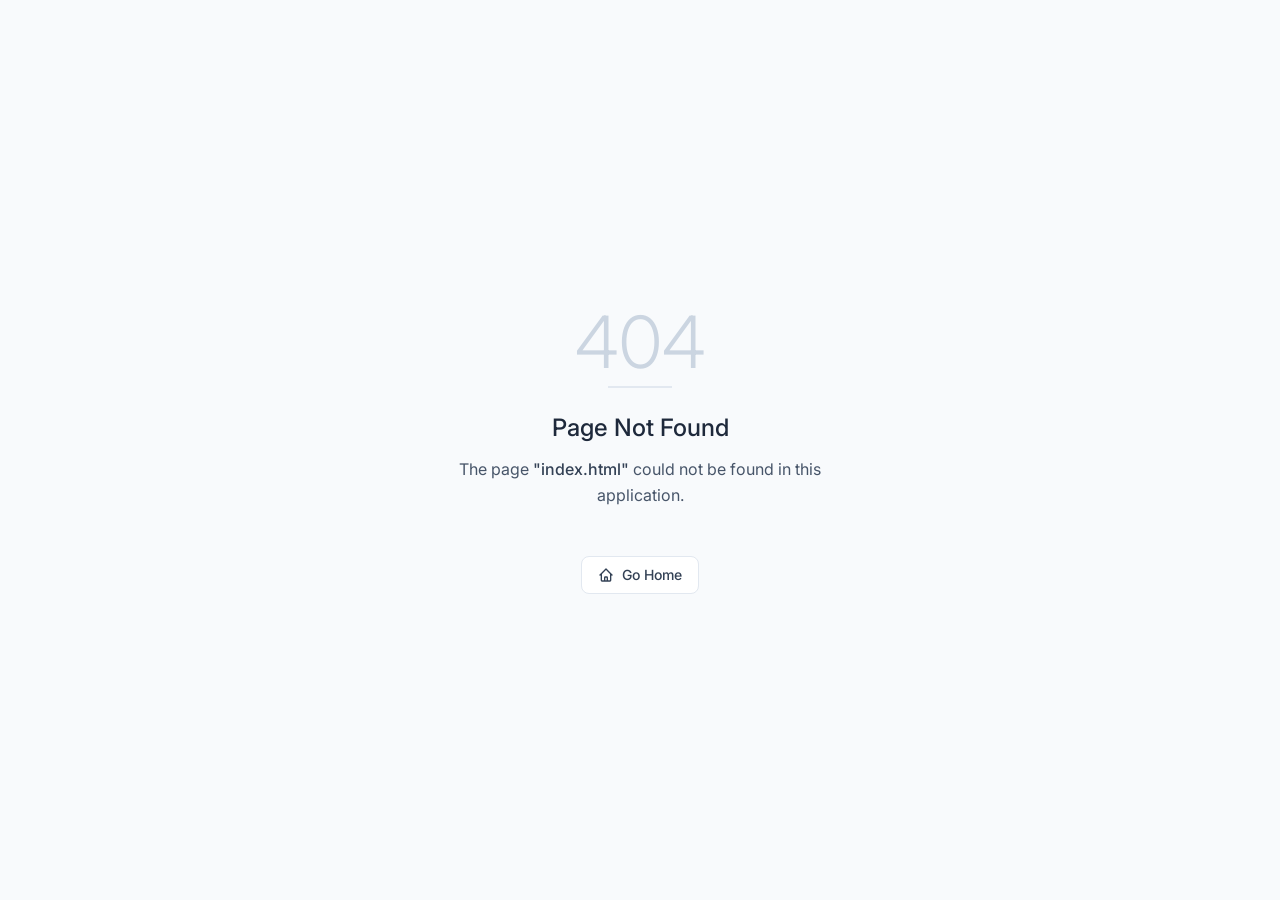
<file: index.html>
<!DOCTYPE html>
<html lang="en">
<head>
<meta charset="utf-8"/>
<meta name="viewport" content="width=device-width, initial-scale=1.0"/>
<link rel="icon" type="image/png" href="./logo-180.png"/>
<link rel="apple-touch-icon" href="./logo-180.png"/>
<link rel="manifest" href="./manifest.json"/>
<link rel="preconnect" href="https://fonts.googleapis.com"/>
<link rel="preconnect" href="https://fonts.gstatic.com" crossorigin/>
<link rel="stylesheet" href="https://fonts.googleapis.com/css2?family=Fraunces:opsz,wght@9..144,400;9..144,500;9..144,600;9..144,700&family=Inter:wght@400;500;600;700&display=swap"/>
<title>Core Language — Parallel Comparative Learning</title>
<meta name="mobile-web-app-capable" content="yes"/>
<meta name="apple-mobile-web-app-status-bar-style" content="black"/>
<meta name="apple-mobile-web-app-title" content="PolyglotParallel"/>
<script type="module" crossorigin src="./assets/index-pf9e443e5d.js"></script>
<link rel="stylesheet" crossorigin href="./assets/index-pf68592cfb.css"/>
</head>
<body>
<div id="root"></div>
</body>
</html>
</file>
<file: assets/index-pf68592cfb.css>
*,:before,:after,::backdrop{--tw-border-spacing-x:0;--tw-border-spacing-y:0;--tw-translate-x:0;--tw-translate-y:0;--tw-rotate:0;--tw-skew-x:0;--tw-skew-y:0;--tw-scale-x:1;--tw-scale-y:1;--tw-pan-x: ;--tw-pan-y: ;--tw-pinch-zoom: ;--tw-scroll-snap-strictness:proximity;--tw-gradient-from-position: ;--tw-gradient-via-position: ;--tw-gradient-to-position: ;--tw-ordinal: ;--tw-slashed-zero: ;--tw-numeric-figure: ;--tw-numeric-spacing: ;--tw-numeric-fraction: ;--tw-ring-inset: ;--tw-ring-offset-width:0px;--tw-ring-offset-color:#fff;--tw-ring-color:#3b82f680;--tw-ring-offset-shadow:0 0 #0000;--tw-ring-shadow:0 0 #0000;--tw-shadow:0 0 #0000;--tw-shadow-colored:0 0 #0000;--tw-blur: ;--tw-brightness: ;--tw-contrast: ;--tw-grayscale: ;--tw-hue-rotate: ;--tw-invert: ;--tw-saturate: ;--tw-sepia: ;--tw-drop-shadow: ;--tw-backdrop-blur: ;--tw-backdrop-brightness: ;--tw-backdrop-contrast: ;--tw-backdrop-grayscale: ;--tw-backdrop-hue-rotate: ;--tw-backdrop-invert: ;--tw-backdrop-opacity: ;--tw-backdrop-saturate: ;--tw-backdrop-sepia: ;--tw-contain-size: ;--tw-contain-layout: ;--tw-contain-paint: ;--tw-contain-style: }*,:before,:after{box-sizing:border-box;border:0 solid #e5e7eb}:before,:after{--tw-content:""}html,:host{-webkit-text-size-adjust:100%;tab-size:4;font-feature-settings:normal;font-variation-settings:normal;-webkit-tap-highlight-color:transparent;font-family:ui-sans-serif,system-ui,sans-serif,Apple Color Emoji,Segoe UI Emoji,Segoe UI Symbol,Noto Color Emoji;line-height:1.5}body{line-height:inherit;margin:0}hr{height:0;color:inherit;border-top-width:1px}abbr:where([title]){-webkit-text-decoration:underline dotted;text-decoration:underline dotted}h1,h2,h3,h4,h5,h6{font-size:inherit;font-weight:inherit}a{color:inherit;-webkit-text-decoration:inherit;text-decoration:inherit}b,strong{font-weight:bolder}code,kbd,samp,pre{font-family:var(--font-mono);font-feature-settings:normal;font-variation-settings:normal;font-size:1em}small{font-size:80%}sub,sup{vertical-align:baseline;font-size:75%;line-height:0;position:relative}sub{bottom:-.25em}sup{top:-.5em}table{text-indent:0;border-color:inherit;border-collapse:collapse}button,input,optgroup,select,textarea{font-feature-settings:inherit;font-variation-settings:inherit;font-family:inherit;font-size:100%;font-weight:inherit;line-height:inherit;letter-spacing:inherit;color:inherit;margin:0;padding:0}button,select{text-transform:none}button,input:where([type=button]),input:where([type=reset]),input:where([type=submit]){-webkit-appearance:button;background-color:#0000;background-image:none}:-moz-focusring{outline:auto}:-moz-ui-invalid{box-shadow:none}progress{vertical-align:baseline}::-webkit-inner-spin-button{height:auto}::-webkit-outer-spin-button{height:auto}[type=search]{-webkit-appearance:textfield;outline-offset:-2px}::-webkit-search-decoration{-webkit-appearance:none}::-webkit-file-upload-button{-webkit-appearance:button;font:inherit}summary{display:list-item}blockquote,dl,dd,h1,h2,h3,h4,h5,h6,hr,figure,p,pre{margin:0}fieldset{margin:0;padding:0}legend{padding:0}ol,ul,menu{margin:0;padding:0;list-style:none}dialog{padding:0}textarea{resize:vertical}input::-moz-placeholder{opacity:1;color:#9ca3af}textarea::-moz-placeholder{opacity:1;color:#9ca3af}input::placeholder,textarea::placeholder{opacity:1;color:#9ca3af}button,[role=button]{cursor:pointer}:disabled{cursor:default}img,svg,video,canvas,audio,iframe,embed,object{vertical-align:middle;display:block}img,video{max-width:100%;height:auto}[hidden]:where(:not([hidden=until-found])){display:none}:root{--background:0 0% 100%;--foreground:0 0% 3.9%;--card:0 0% 100%;--card-foreground:0 0% 3.9%;--popover:0 0% 100%;--popover-foreground:0 0% 3.9%;--primary:0 0% 9%;--primary-foreground:0 0% 98%;--secondary:0 0% 96.1%;--secondary-foreground:0 0% 9%;--muted:0 0% 96.1%;--muted-foreground:0 0% 45.1%;--accent:0 0% 96.1%;--accent-foreground:0 0% 9%;--destructive:0 84.2% 60.2%;--destructive-foreground:0 0% 98%;--border:0 0% 89.8%;--input:0 0% 89.8%;--ring:0 0% 3.9%;--chart-1:12 76% 61%;--chart-2:173 58% 39%;--chart-3:197 37% 24%;--chart-4:43 74% 66%;--chart-5:27 87% 67%;--radius:.5rem;--font-heading:"Fraunces", ui-serif, Georgia, serif;--font-body:"Inter", ui-sans-serif, system-ui, sans-serif;--font-display:"Fraunces", ui-serif, Georgia, serif;--font-mono:ui-monospace, SFMono-Regular, Menlo, Monaco, Consolas, "Liberation Mono", "Courier New", monospace;--sidebar-background:0 0% 98%;--sidebar-foreground:240 5.3% 26.1%;--sidebar-primary:240 5.9% 10%;--sidebar-primary-foreground:0 0% 98%;--sidebar-accent:240 4.8% 95.9%;--sidebar-accent-foreground:240 5.9% 10%;--sidebar-border:220 13% 91%;--sidebar-ring:217.2 91.2% 59.8%}.dark{--background:0 0% 3.9%;--foreground:0 0% 98%;--card:0 0% 3.9%;--card-foreground:0 0% 98%;--popover:0 0% 3.9%;--popover-foreground:0 0% 98%;--primary:0 0% 98%;--primary-foreground:0 0% 9%;--secondary:0 0% 14.9%;--secondary-foreground:0 0% 98%;--muted:0 0% 14.9%;--muted-foreground:0 0% 63.9%;--accent:0 0% 14.9%;--accent-foreground:0 0% 98%;--destructive:0 62.8% 30.6%;--destructive-foreground:0 0% 98%;--border:0 0% 14.9%;--input:0 0% 14.9%;--ring:0 0% 83.1%;--chart-1:220 70% 50%;--chart-2:160 60% 45%;--chart-3:30 80% 55%;--chart-4:280 65% 60%;--chart-5:340 75% 55%;--sidebar-background:240 5.9% 10%;--sidebar-foreground:240 4.8% 95.9%;--sidebar-primary:224.3 76.3% 48%;--sidebar-primary-foreground:0 0% 100%;--sidebar-accent:240 3.7% 15.9%;--sidebar-accent-foreground:240 4.8% 95.9%;--sidebar-border:240 3.7% 15.9%;--sidebar-ring:217.2 91.2% 59.8%}*{border-color:hsl(var(--border));outline-color:hsl(var(--ring) / .5)}body{background-color:hsl(var(--background));font-family:var(--font-body);color:hsl(var(--foreground))}.container{width:100%}@media (width>=640px){.container{max-width:640px}}@media (width>=768px){.container{max-width:768px}}@media (width>=1024px){.container{max-width:1024px}}@media (width>=1280px){.container{max-width:1280px}}@media (width>=1536px){.container{max-width:1536px}}.sr-only{clip:rect(0, 0, 0, 0);white-space:nowrap;border-width:0;width:1px;height:1px;margin:-1px;padding:0;position:absolute;overflow:hidden}.pointer-events-none{pointer-events:none}.pointer-events-auto{pointer-events:auto}.visible{visibility:visible}.invisible{visibility:hidden}.static{position:static}.fixed{position:fixed}.absolute{position:absolute}.relative{position:relative}.inset-0{inset:0}.inset-x-0{left:0;right:0}.inset-y-0{top:0;bottom:0}.-bottom-12{bottom:-3rem}.-left-12{left:-3rem}.-right-12{right:-3rem}.-top-12{top:-3rem}.bottom-0{bottom:0}.left-0{left:0}.left-1{left:.25rem}.left-1\/2{left:50%}.left-2{left:.5rem}.left-3{left:.75rem}.left-4{left:1rem}.left-\[50\%\]{left:50%}.right-0{right:0}.right-1{right:.25rem}.right-2{right:.5rem}.right-3{right:.75rem}.right-4{right:1rem}.top-0{top:0}.top-1\.5{top:.375rem}.top-1\/2{top:50%}.top-2{top:.5rem}.top-3\.5{top:.875rem}.top-4{top:1rem}.top-\[1px\]{top:1px}.top-\[50\%\]{top:50%}.top-\[60\%\]{top:60%}.top-full{top:100%}.z-10{z-index:10}.z-20{z-index:20}.z-50{z-index:50}.z-\[100\]{z-index:100}.z-\[1\]{z-index:1}.-mx-1{margin-left:-.25rem;margin-right:-.25rem}.mx-2{margin-left:.5rem;margin-right:.5rem}.mx-3\.5{margin-left:.875rem;margin-right:.875rem}.mx-auto{margin-left:auto;margin-right:auto}.my-0\.5{margin-top:.125rem;margin-bottom:.125rem}.my-1{margin-top:.25rem;margin-bottom:.25rem}.-ml-4{margin-left:-1rem}.-mt-4{margin-top:-1rem}.mb-1{margin-bottom:.25rem}.mb-1\.5{margin-bottom:.375rem}.mb-10{margin-bottom:2.5rem}.mb-2{margin-bottom:.5rem}.mb-3{margin-bottom:.75rem}.mb-4{margin-bottom:1rem}.mb-5{margin-bottom:1.25rem}.mb-6{margin-bottom:1.5rem}.mb-8{margin-bottom:2rem}.ml-1{margin-left:.25rem}.ml-1\.5{margin-left:.375rem}.ml-2{margin-left:.5rem}.ml-auto{margin-left:auto}.mr-1{margin-right:.25rem}.mr-2{margin-right:.5rem}.mt-0\.5{margin-top:.125rem}.mt-1{margin-top:.25rem}.mt-1\.5{margin-top:.375rem}.mt-16{margin-top:4rem}.mt-2{margin-top:.5rem}.mt-24{margin-top:6rem}.mt-3{margin-top:.75rem}.mt-4{margin-top:1rem}.mt-6{margin-top:1.5rem}.mt-8{margin-top:2rem}.mt-auto{margin-top:auto}.block{display:block}.inline-block{display:inline-block}.inline{display:inline}.flex{display:flex}.inline-flex{display:inline-flex}.table{display:table}.grid{display:grid}.hidden{display:none}.aspect-square{aspect-ratio:1}.aspect-video{aspect-ratio:16/9}.size-4{width:1rem;height:1rem}.h-0\.5{height:.125rem}.h-1\.5{height:.375rem}.h-10{height:2.5rem}.h-12{height:3rem}.h-14{height:3.5rem}.h-16{height:4rem}.h-2{height:.5rem}.h-2\.5{height:.625rem}.h-3{height:.75rem}.h-3\.5{height:.875rem}.h-4{height:1rem}.h-5{height:1.25rem}.h-7{height:1.75rem}.h-8{height:2rem}.h-9{height:2.25rem}.h-\[1px\]{height:1px}.h-\[var\(--radix-navigation-menu-viewport-height\)\]{height:var(--radix-navigation-menu-viewport-height)}.h-\[var\(--radix-select-trigger-height\)\]{height:var(--radix-select-trigger-height)}.h-auto{height:auto}.h-full{height:100%}.h-px{height:1px}.h-svh{height:100svh}.max-h-96{max-height:24rem}.max-h-\[300px\]{max-height:300px}.max-h-screen{max-height:100vh}.min-h-0{min-height:0}.min-h-\[340px\]{min-height:340px}.min-h-\[60px\]{min-height:60px}.min-h-screen{min-height:100vh}.min-h-svh{min-height:100svh}.w-0{width:0}.w-1{width:.25rem}.w-10{width:2.5rem}.w-12{width:3rem}.w-14{width:3.5rem}.w-16{width:4rem}.w-2{width:.5rem}.w-2\.5{width:.625rem}.w-20{width:5rem}.w-3{width:.75rem}.w-3\.5{width:.875rem}.w-3\/4{width:75%}.w-4{width:1rem}.w-5{width:1.25rem}.w-64{width:16rem}.w-7{width:1.75rem}.w-72{width:18rem}.w-8{width:2rem}.w-9{width:2.25rem}.w-\[--sidebar-width\]{width:var(--sidebar-width)}.w-\[100px\]{width:100px}.w-\[1px\]{width:1px}.w-auto{width:auto}.w-full{width:100%}.w-max{width:max-content}.w-px{width:1px}.min-w-0{min-width:0}.min-w-10{min-width:2.5rem}.min-w-5{min-width:1.25rem}.min-w-8{min-width:2rem}.min-w-9{min-width:2.25rem}.min-w-\[12rem\]{min-width:12rem}.min-w-\[8rem\]{min-width:8rem}.min-w-\[var\(--radix-select-trigger-width\)\]{min-width:var(--radix-select-trigger-width)}.max-w-2xl{max-width:42rem}.max-w-3xl{max-width:48rem}.max-w-\[--skeleton-width\]{max-width:var(--skeleton-width)}.max-w-lg{max-width:32rem}.max-w-max{max-width:max-content}.max-w-md{max-width:28rem}.max-w-xl{max-width:36rem}.flex-1{flex:1}.flex-shrink-0,.shrink-0{flex-shrink:0}.grow{flex-grow:1}.grow-0{flex-grow:0}.basis-full{flex-basis:100%}.caption-bottom{caption-side:bottom}.border-collapse{border-collapse:collapse}.-translate-x-1\/2{--tw-translate-x:-50%;transform:translate(var(--tw-translate-x), var(--tw-translate-y)) rotate(var(--tw-rotate)) skewX(var(--tw-skew-x)) skewY(var(--tw-skew-y)) scaleX(var(--tw-scale-x)) scaleY(var(--tw-scale-y))}.-translate-x-px{--tw-translate-x:-1px;transform:translate(var(--tw-translate-x), var(--tw-translate-y)) rotate(var(--tw-rotate)) skewX(var(--tw-skew-x)) skewY(var(--tw-skew-y)) scaleX(var(--tw-scale-x)) scaleY(var(--tw-scale-y))}.-translate-y-1\/2{--tw-translate-y:-50%;transform:translate(var(--tw-translate-x), var(--tw-translate-y)) rotate(var(--tw-rotate)) skewX(var(--tw-skew-x)) skewY(var(--tw-skew-y)) scaleX(var(--tw-scale-x)) scaleY(var(--tw-scale-y))}.translate-x-\[-50\%\]{--tw-translate-x:-50%;transform:translate(var(--tw-translate-x), var(--tw-translate-y)) rotate(var(--tw-rotate)) skewX(var(--tw-skew-x)) skewY(var(--tw-skew-y)) scaleX(var(--tw-scale-x)) scaleY(var(--tw-scale-y))}.translate-x-px{--tw-translate-x:1px;transform:translate(var(--tw-translate-x), var(--tw-translate-y)) rotate(var(--tw-rotate)) skewX(var(--tw-skew-x)) skewY(var(--tw-skew-y)) scaleX(var(--tw-scale-x)) scaleY(var(--tw-scale-y))}.translate-y-\[-50\%\]{--tw-translate-y:-50%;transform:translate(var(--tw-translate-x), var(--tw-translate-y)) rotate(var(--tw-rotate)) skewX(var(--tw-skew-x)) skewY(var(--tw-skew-y)) scaleX(var(--tw-scale-x)) scaleY(var(--tw-scale-y))}.rotate-45{--tw-rotate:45deg;transform:translate(var(--tw-translate-x), var(--tw-translate-y)) rotate(var(--tw-rotate)) skewX(var(--tw-skew-x)) skewY(var(--tw-skew-y)) scaleX(var(--tw-scale-x)) scaleY(var(--tw-scale-y))}.rotate-90{--tw-rotate:90deg;transform:translate(var(--tw-translate-x), var(--tw-translate-y)) rotate(var(--tw-rotate)) skewX(var(--tw-skew-x)) skewY(var(--tw-skew-y)) scaleX(var(--tw-scale-x)) scaleY(var(--tw-scale-y))}.transform{transform:translate(var(--tw-translate-x), var(--tw-translate-y)) rotate(var(--tw-rotate)) skewX(var(--tw-skew-x)) skewY(var(--tw-skew-y)) scaleX(var(--tw-scale-x)) scaleY(var(--tw-scale-y))}@keyframes pulse{50%{opacity:.5}}.animate-pulse{animation:2s cubic-bezier(.4,0,.6,1) infinite pulse}@keyframes spin{to{transform:rotate(360deg)}}.animate-spin{animation:1s linear infinite spin}.cursor-default{cursor:default}.cursor-pointer{cursor:pointer}.touch-none{touch-action:none}.select-none{-webkit-user-select:none;user-select:none}.list-inside{list-style-position:inside}.list-disc{list-style-type:disc}.list-none{list-style-type:none}.grid-cols-2{grid-template-columns:repeat(2,minmax(0,1fr))}.grid-cols-\[1fr_1fr_auto\]{grid-template-columns:1fr 1fr auto}.flex-row{flex-direction:row}.flex-col{flex-direction:column}.flex-col-reverse{flex-direction:column-reverse}.flex-wrap{flex-wrap:wrap}.items-start{align-items:flex-start}.items-end{align-items:flex-end}.items-center{align-items:center}.items-baseline{align-items:baseline}.items-stretch{align-items:stretch}.justify-center{justify-content:center}.justify-between{justify-content:space-between}.gap-1{gap:.25rem}.gap-1\.5{gap:.375rem}.gap-2{gap:.5rem}.gap-3{gap:.75rem}.gap-4{gap:1rem}.gap-x-4{-moz-column-gap:1rem;column-gap:1rem}.gap-y-1{row-gap:.25rem}.space-x-1>:not([hidden])~:not([hidden]){--tw-space-x-reverse:0;margin-right:calc(.25rem * var(--tw-space-x-reverse));margin-left:calc(.25rem * calc(1 - var(--tw-space-x-reverse)))}.space-x-3>:not([hidden])~:not([hidden]){--tw-space-x-reverse:0;margin-right:calc(.75rem * var(--tw-space-x-reverse));margin-left:calc(.75rem * calc(1 - var(--tw-space-x-reverse)))}.space-x-4>:not([hidden])~:not([hidden]){--tw-space-x-reverse:0;margin-right:calc(1rem * var(--tw-space-x-reverse));margin-left:calc(1rem * calc(1 - var(--tw-space-x-reverse)))}.space-y-1>:not([hidden])~:not([hidden]){--tw-space-y-reverse:0;margin-top:calc(.25rem * calc(1 - var(--tw-space-y-reverse)));margin-bottom:calc(.25rem * var(--tw-space-y-reverse))}.space-y-1\.5>:not([hidden])~:not([hidden]){--tw-space-y-reverse:0;margin-top:calc(.375rem * calc(1 - var(--tw-space-y-reverse)));margin-bottom:calc(.375rem * var(--tw-space-y-reverse))}.space-y-2>:not([hidden])~:not([hidden]){--tw-space-y-reverse:0;margin-top:calc(.5rem * calc(1 - var(--tw-space-y-reverse)));margin-bottom:calc(.5rem * var(--tw-space-y-reverse))}.space-y-3>:not([hidden])~:not([hidden]){--tw-space-y-reverse:0;margin-top:calc(.75rem * calc(1 - var(--tw-space-y-reverse)));margin-bottom:calc(.75rem * var(--tw-space-y-reverse))}.space-y-4>:not([hidden])~:not([hidden]){--tw-space-y-reverse:0;margin-top:calc(1rem * calc(1 - var(--tw-space-y-reverse)));margin-bottom:calc(1rem * var(--tw-space-y-reverse))}.space-y-6>:not([hidden])~:not([hidden]){--tw-space-y-reverse:0;margin-top:calc(1.5rem * calc(1 - var(--tw-space-y-reverse)));margin-bottom:calc(1.5rem * var(--tw-space-y-reverse))}.overflow-auto{overflow:auto}.overflow-hidden{overflow:hidden}.overflow-y-auto{overflow-y:auto}.overflow-x-hidden{overflow-x:hidden}.truncate{text-overflow:ellipsis;white-space:nowrap;overflow:hidden}.whitespace-nowrap{white-space:nowrap}.break-words{overflow-wrap:break-word}.rounded-2xl{border-radius:1rem}.rounded-3xl{border-radius:1.5rem}.rounded-\[2px\]{border-radius:2px}.rounded-\[inherit\]{border-radius:inherit}.rounded-full{border-radius:9999px}.rounded-lg{border-radius:var(--radius)}.rounded-md{border-radius:calc(var(--radius) - 2px)}.rounded-sm{border-radius:calc(var(--radius) - 4px)}.rounded-xl{border-radius:.75rem}.rounded-t-\[10px\]{border-top-left-radius:10px;border-top-right-radius:10px}.rounded-tl-sm{border-top-left-radius:calc(var(--radius) - 4px)}.border{border-width:1px}.border-2{border-width:2px}.border-4{border-width:4px}.border-\[1\.5px\]{border-width:1.5px}.border-y{border-top-width:1px;border-bottom-width:1px}.border-b{border-bottom-width:1px}.border-l{border-left-width:1px}.border-r{border-right-width:1px}.border-t{border-top-width:1px}.border-dashed{border-style:dashed}.border-\[\#1c1917\]{--tw-border-opacity:1;border-color:rgb(28 25 23/var(--tw-border-opacity,1))}.border-\[\#5b6d5b\]{--tw-border-opacity:1;border-color:rgb(91 109 91/var(--tw-border-opacity,1))}.border-\[\#d6d3d1\]{--tw-border-opacity:1;border-color:rgb(214 211 209/var(--tw-border-opacity,1))}.border-\[\#e7e2d9\]{--tw-border-opacity:1;border-color:rgb(231 226 217/var(--tw-border-opacity,1))}.border-\[--color-border\]{border-color:var(--color-border)}.border-border{border-color:hsl(var(--border))}.border-border\/50{border-color:hsl(var(--border) / .5)}.border-destructive{border-color:hsl(var(--destructive))}.border-destructive\/50{border-color:hsl(var(--destructive) / .5)}.border-input{border-color:hsl(var(--input))}.border-primary{border-color:hsl(var(--primary))}.border-primary\/50{border-color:hsl(var(--primary) / .5)}.border-sidebar-border{border-color:hsl(var(--sidebar-border))}.border-slate-100{--tw-border-opacity:1;border-color:rgb(241 245 249/var(--tw-border-opacity,1))}.border-slate-200{--tw-border-opacity:1;border-color:rgb(226 232 240/var(--tw-border-opacity,1))}.border-transparent{border-color:#0000}.border-l-transparent{border-left-color:#0000}.border-t-slate-800{--tw-border-opacity:1;border-top-color:rgb(30 41 59/var(--tw-border-opacity,1))}.border-t-transparent{border-top-color:#0000}.bg-\[\#1c1917\]{--tw-bg-opacity:1;background-color:rgb(28 25 23/var(--tw-bg-opacity,1))}.bg-\[\#5b6d5b\]{--tw-bg-opacity:1;background-color:rgb(91 109 91/var(--tw-bg-opacity,1))}.bg-\[\#b45309\]\/10{background-color:#b453091a}.bg-\[\#eae5db\]{--tw-bg-opacity:1;background-color:rgb(234 229 219/var(--tw-bg-opacity,1))}.bg-\[\#faf7f2\]{--tw-bg-opacity:1;background-color:rgb(250 247 242/var(--tw-bg-opacity,1))}.bg-\[--color-bg\]{background-color:var(--color-bg)}.bg-accent{background-color:hsl(var(--accent))}.bg-background{background-color:hsl(var(--background))}.bg-black\/80{background-color:#000c}.bg-border{background-color:hsl(var(--border))}.bg-card{background-color:hsl(var(--card))}.bg-destructive{background-color:hsl(var(--destructive))}.bg-destructive\/10{background-color:hsl(var(--destructive) / .1)}.bg-foreground{background-color:hsl(var(--foreground))}.bg-muted{background-color:hsl(var(--muted))}.bg-muted\/50{background-color:hsl(var(--muted) / .5)}.bg-orange-100{--tw-bg-opacity:1;background-color:rgb(255 237 213/var(--tw-bg-opacity,1))}.bg-orange-400{--tw-bg-opacity:1;background-color:rgb(251 146 60/var(--tw-bg-opacity,1))}.bg-popover{background-color:hsl(var(--popover))}.bg-primary{background-color:hsl(var(--primary))}.bg-primary\/10{background-color:hsl(var(--primary) / .1)}.bg-primary\/20{background-color:hsl(var(--primary) / .2)}.bg-secondary{background-color:hsl(var(--secondary))}.bg-sidebar{background-color:hsl(var(--sidebar-background))}.bg-sidebar-border{background-color:hsl(var(--sidebar-border))}.bg-slate-100{--tw-bg-opacity:1;background-color:rgb(241 245 249/var(--tw-bg-opacity,1))}.bg-slate-200{--tw-bg-opacity:1;background-color:rgb(226 232 240/var(--tw-bg-opacity,1))}.bg-slate-50{--tw-bg-opacity:1;background-color:rgb(248 250 252/var(--tw-bg-opacity,1))}.bg-transparent{background-color:#0000}.bg-white{--tw-bg-opacity:1;background-color:rgb(255 255 255/var(--tw-bg-opacity,1))}.bg-white\/60{background-color:#fff9}.bg-white\/70{background-color:#ffffffb3}.bg-gradient-to-b{background-image:linear-gradient(to bottom, var(--tw-gradient-stops))}.bg-gradient-to-r{background-image:linear-gradient(to right, var(--tw-gradient-stops))}.from-\[\#b45309\]{--tw-gradient-from:#b45309 var(--tw-gradient-from-position);--tw-gradient-to:#b4530900 var(--tw-gradient-to-position);--tw-gradient-stops:var(--tw-gradient-from), var(--tw-gradient-to)}.from-white{--tw-gradient-from:#fff var(--tw-gradient-from-position);--tw-gradient-to:#fff0 var(--tw-gradient-to-position);--tw-gradient-stops:var(--tw-gradient-from), var(--tw-gradient-to)}.to-\[\#5b6d5b\]{--tw-gradient-to:#5b6d5b var(--tw-gradient-to-position)}.to-slate-50{--tw-gradient-to:#f8fafc var(--tw-gradient-to-position)}.fill-\[\#b45309\]{fill:#b45309}.fill-current{fill:currentColor}.fill-primary{fill:hsl(var(--primary))}.object-contain{-o-object-fit:contain;object-fit:contain}.object-cover{-o-object-fit:cover;object-fit:cover}.p-0{padding:0}.p-1{padding:.25rem}.p-2{padding:.5rem}.p-3{padding:.75rem}.p-4{padding:1rem}.p-5{padding:1.25rem}.p-6{padding:1.5rem}.p-7{padding:1.75rem}.p-8{padding:2rem}.p-\[1px\]{padding:1px}.px-1{padding-left:.25rem;padding-right:.25rem}.px-1\.5{padding-left:.375rem;padding-right:.375rem}.px-2{padding-left:.5rem;padding-right:.5rem}.px-2\.5{padding-left:.625rem;padding-right:.625rem}.px-3{padding-left:.75rem;padding-right:.75rem}.px-4{padding-left:1rem;padding-right:1rem}.px-5{padding-left:1.25rem;padding-right:1.25rem}.px-6{padding-left:1.5rem;padding-right:1.5rem}.px-8{padding-left:2rem;padding-right:2rem}.py-0\.5{padding-top:.125rem;padding-bottom:.125rem}.py-1{padding-top:.25rem;padding-bottom:.25rem}.py-1\.5{padding-top:.375rem;padding-bottom:.375rem}.py-2{padding-top:.5rem;padding-bottom:.5rem}.py-3{padding-top:.75rem;padding-bottom:.75rem}.py-3\.5{padding-top:.875rem;padding-bottom:.875rem}.py-4{padding-top:1rem;padding-bottom:1rem}.py-6{padding-top:1.5rem;padding-bottom:1.5rem}.pb-24{padding-bottom:6rem}.pb-3{padding-bottom:.75rem}.pb-4{padding-bottom:1rem}.pl-10{padding-left:2.5rem}.pl-11{padding-left:2.75rem}.pl-2{padding-left:.5rem}.pl-2\.5{padding-left:.625rem}.pl-4{padding-left:1rem}.pl-8{padding-left:2rem}.pr-2{padding-right:.5rem}.pr-2\.5{padding-right:.625rem}.pr-4{padding-right:1rem}.pr-8{padding-right:2rem}.pt-0{padding-top:0}.pt-1{padding-top:.25rem}.pt-14{padding-top:3.5rem}.pt-3{padding-top:.75rem}.pt-4{padding-top:1rem}.pt-6{padding-top:1.5rem}.pt-8{padding-top:2rem}.text-left{text-align:left}.text-center{text-align:center}.align-middle{vertical-align:middle}.font-display{font-family:var(--font-display)}.font-mono{font-family:var(--font-mono)}.text-2xl{font-size:1.5rem;line-height:2rem}.text-3xl{font-size:1.875rem;line-height:2.25rem}.text-4xl{font-size:2.25rem;line-height:2.5rem}.text-7xl{font-size:4.5rem;line-height:1}.text-\[0\.8rem\]{font-size:.8rem}.text-\[10px\]{font-size:10px}.text-\[11px\]{font-size:11px}.text-base{font-size:1rem;line-height:1.5rem}.text-lg{font-size:1.125rem;line-height:1.75rem}.text-sm{font-size:.875rem;line-height:1.25rem}.text-xs{font-size:.75rem;line-height:1rem}.font-bold{font-weight:700}.font-light{font-weight:300}.font-medium{font-weight:500}.font-normal{font-weight:400}.font-semibold{font-weight:600}.uppercase{text-transform:uppercase}.lowercase{text-transform:lowercase}.tabular-nums{--tw-numeric-spacing:tabular-nums;font-variant-numeric:var(--tw-ordinal) var(--tw-slashed-zero) var(--tw-numeric-figure) var(--tw-numeric-spacing) var(--tw-numeric-fraction)}.leading-\[1\.1\]{line-height:1.1}.leading-none{line-height:1}.leading-relaxed{line-height:1.625}.leading-snug{line-height:1.375}.leading-tight{line-height:1.25}.tracking-tight{letter-spacing:-.025em}.tracking-wide{letter-spacing:.025em}.tracking-widest{letter-spacing:.1em}.text-\[\#1c1917\]{--tw-text-opacity:1;color:rgb(28 25 23/var(--tw-text-opacity,1))}.text-\[\#44403c\]{--tw-text-opacity:1;color:rgb(68 64 60/var(--tw-text-opacity,1))}.text-\[\#57534e\]{--tw-text-opacity:1;color:rgb(87 83 78/var(--tw-text-opacity,1))}.text-\[\#5b6d5b\]{--tw-text-opacity:1;color:rgb(91 109 91/var(--tw-text-opacity,1))}.text-\[\#78716c\]{--tw-text-opacity:1;color:rgb(120 113 108/var(--tw-text-opacity,1))}.text-\[\#a8a29e\]{--tw-text-opacity:1;color:rgb(168 162 158/var(--tw-text-opacity,1))}.text-\[\#b45309\]{--tw-text-opacity:1;color:rgb(180 83 9/var(--tw-text-opacity,1))}.text-\[\#d6d3d1\]{--tw-text-opacity:1;color:rgb(214 211 209/var(--tw-text-opacity,1))}.text-\[\#faf7f2\]{--tw-text-opacity:1;color:rgb(250 247 242/var(--tw-text-opacity,1))}.text-accent-foreground{color:hsl(var(--accent-foreground))}.text-card-foreground{color:hsl(var(--card-foreground))}.text-current{color:currentColor}.text-destructive{color:hsl(var(--destructive))}.text-destructive-foreground{color:hsl(var(--destructive-foreground))}.text-foreground{color:hsl(var(--foreground))}.text-foreground\/50{color:hsl(var(--foreground) / .5)}.text-muted-foreground{color:hsl(var(--muted-foreground))}.text-orange-600{--tw-text-opacity:1;color:rgb(234 88 12/var(--tw-text-opacity,1))}.text-popover-foreground{color:hsl(var(--popover-foreground))}.text-primary{color:hsl(var(--primary))}.text-primary-foreground{color:hsl(var(--primary-foreground))}.text-secondary-foreground{color:hsl(var(--secondary-foreground))}.text-sidebar-foreground{color:hsl(var(--sidebar-foreground))}.text-sidebar-foreground\/70{color:hsl(var(--sidebar-foreground) / .7)}.text-slate-300{--tw-text-opacity:1;color:rgb(203 213 225/var(--tw-text-opacity,1))}.text-slate-600{--tw-text-opacity:1;color:rgb(71 85 105/var(--tw-text-opacity,1))}.text-slate-700{--tw-text-opacity:1;color:rgb(51 65 85/var(--tw-text-opacity,1))}.text-slate-800{--tw-text-opacity:1;color:rgb(30 41 59/var(--tw-text-opacity,1))}.text-slate-900{--tw-text-opacity:1;color:rgb(15 23 42/var(--tw-text-opacity,1))}.text-transparent{color:#0000}.text-white{--tw-text-opacity:1;color:rgb(255 255 255/var(--tw-text-opacity,1))}.underline-offset-4{text-underline-offset:4px}.opacity-0{opacity:0}.opacity-50{opacity:.5}.opacity-60{opacity:.6}.opacity-70{opacity:.7}.opacity-90{opacity:.9}.shadow{--tw-shadow:0 1px 3px 0 #0000001a, 0 1px 2px -1px #0000001a;--tw-shadow-colored:0 1px 3px 0 var(--tw-shadow-color), 0 1px 2px -1px var(--tw-shadow-color);box-shadow:var(--tw-ring-offset-shadow,0 0 #0000), var(--tw-ring-shadow,0 0 #0000), var(--tw-shadow)}.shadow-\[0_0_0_1px_hsl\(var\(--sidebar-border\)\)\]{--tw-shadow:0 0 0 1px hsl(var(--sidebar-border));--tw-shadow-colored:0 0 0 1px var(--tw-shadow-color);box-shadow:var(--tw-ring-offset-shadow,0 0 #0000), var(--tw-ring-shadow,0 0 #0000), var(--tw-shadow)}.shadow-lg{--tw-shadow:0 10px 15px -3px #0000001a, 0 4px 6px -4px #0000001a;--tw-shadow-colored:0 10px 15px -3px var(--tw-shadow-color), 0 4px 6px -4px var(--tw-shadow-color);box-shadow:var(--tw-ring-offset-shadow,0 0 #0000), var(--tw-ring-shadow,0 0 #0000), var(--tw-shadow)}.shadow-md{--tw-shadow:0 4px 6px -1px #0000001a, 0 2px 4px -2px #0000001a;--tw-shadow-colored:0 4px 6px -1px var(--tw-shadow-color), 0 2px 4px -2px var(--tw-shadow-color);box-shadow:var(--tw-ring-offset-shadow,0 0 #0000), var(--tw-ring-shadow,0 0 #0000), var(--tw-shadow)}.shadow-none{--tw-shadow:0 0 #0000;--tw-shadow-colored:0 0 #0000;box-shadow:var(--tw-ring-offset-shadow,0 0 #0000), var(--tw-ring-shadow,0 0 #0000), var(--tw-shadow)}.shadow-sm{--tw-shadow:0 1px 2px 0 #0000000d;--tw-shadow-colored:0 1px 2px 0 var(--tw-shadow-color);box-shadow:var(--tw-ring-offset-shadow,0 0 #0000), var(--tw-ring-shadow,0 0 #0000), var(--tw-shadow)}.shadow-xl{--tw-shadow:0 20px 25px -5px #0000001a, 0 8px 10px -6px #0000001a;--tw-shadow-colored:0 20px 25px -5px var(--tw-shadow-color), 0 8px 10px -6px var(--tw-shadow-color);box-shadow:var(--tw-ring-offset-shadow,0 0 #0000), var(--tw-ring-shadow,0 0 #0000), var(--tw-shadow)}.outline-none{outline-offset:2px;outline:2px solid #0000}.outline{outline-style:solid}.ring-0{--tw-ring-offset-shadow:var(--tw-ring-inset) 0 0 0 var(--tw-ring-offset-width) var(--tw-ring-offset-color);--tw-ring-shadow:var(--tw-ring-inset) 0 0 0 calc(0px + var(--tw-ring-offset-width)) var(--tw-ring-color);box-shadow:var(--tw-ring-offset-shadow), var(--tw-ring-shadow), var(--tw-shadow,0 0 #0000)}.ring-1{--tw-ring-offset-shadow:var(--tw-ring-inset) 0 0 0 var(--tw-ring-offset-width) var(--tw-ring-offset-color);--tw-ring-shadow:var(--tw-ring-inset) 0 0 0 calc(1px + var(--tw-ring-offset-width)) var(--tw-ring-color);box-shadow:var(--tw-ring-offset-shadow), var(--tw-ring-shadow), var(--tw-shadow,0 0 #0000)}.ring-ring{--tw-ring-color:hsl(var(--ring))}.ring-sidebar-ring{--tw-ring-color:hsl(var(--sidebar-ring))}.ring-offset-background{--tw-ring-offset-color:hsl(var(--background))}.blur{--tw-blur:blur(8px);filter:var(--tw-blur) var(--tw-brightness) var(--tw-contrast) var(--tw-grayscale) var(--tw-hue-rotate) var(--tw-invert) var(--tw-saturate) var(--tw-sepia) var(--tw-drop-shadow)}.filter{filter:var(--tw-blur) var(--tw-brightness) var(--tw-contrast) var(--tw-grayscale) var(--tw-hue-rotate) var(--tw-invert) var(--tw-saturate) var(--tw-sepia) var(--tw-drop-shadow)}.transition{transition-property:color,background-color,border-color,text-decoration-color,fill,stroke,opacity,box-shadow,transform,filter,-webkit-backdrop-filter,backdrop-filter;transition-duration:.15s;transition-timing-function:cubic-bezier(.4,0,.2,1)}.transition-\[left\,right\,width\]{transition-property:left,right,width;transition-duration:.15s;transition-timing-function:cubic-bezier(.4,0,.2,1)}.transition-\[margin\,opacity\]{transition-property:margin,opacity;transition-duration:.15s;transition-timing-function:cubic-bezier(.4,0,.2,1)}.transition-\[width\,height\,padding\]{transition-property:width,height,padding;transition-duration:.15s;transition-timing-function:cubic-bezier(.4,0,.2,1)}.transition-\[width\]{transition-property:width;transition-duration:.15s;transition-timing-function:cubic-bezier(.4,0,.2,1)}.transition-all{transition-property:all;transition-duration:.15s;transition-timing-function:cubic-bezier(.4,0,.2,1)}.transition-colors{transition-property:color,background-color,border-color,text-decoration-color,fill,stroke;transition-duration:.15s;transition-timing-function:cubic-bezier(.4,0,.2,1)}.transition-opacity{transition-property:opacity;transition-duration:.15s;transition-timing-function:cubic-bezier(.4,0,.2,1)}.transition-transform{transition-property:transform;transition-duration:.15s;transition-timing-function:cubic-bezier(.4,0,.2,1)}.duration-1000{transition-duration:1s}.duration-200{transition-duration:.2s}.duration-300{transition-duration:.3s}.duration-500{transition-duration:.5s}.ease-in-out{transition-timing-function:cubic-bezier(.4,0,.2,1)}.ease-linear{transition-timing-function:linear}@keyframes enter{0%{opacity:var(--tw-enter-opacity,1);transform:translate3d(var(--tw-enter-translate-x,0), var(--tw-enter-translate-y,0), 0) scale3d(var(--tw-enter-scale,1), var(--tw-enter-scale,1), var(--tw-enter-scale,1)) rotate(var(--tw-enter-rotate,0))}}@keyframes exit{to{opacity:var(--tw-exit-opacity,1);transform:translate3d(var(--tw-exit-translate-x,0), var(--tw-exit-translate-y,0), 0) scale3d(var(--tw-exit-scale,1), var(--tw-exit-scale,1), var(--tw-exit-scale,1)) rotate(var(--tw-exit-rotate,0))}}.animate-in{--tw-enter-opacity:initial;--tw-enter-scale:initial;--tw-enter-rotate:initial;--tw-enter-translate-x:initial;--tw-enter-translate-y:initial;animation-name:enter;animation-duration:.15s}.fade-in-0{--tw-enter-opacity:0}.zoom-in-95{--tw-enter-scale:.95}.duration-1000{animation-duration:1s}.duration-200{animation-duration:.2s}.duration-300{animation-duration:.3s}.duration-500{animation-duration:.5s}.ease-in-out{animation-timing-function:cubic-bezier(.4,0,.2,1)}.ease-linear{animation-timing-function:linear}.file\:border-0::file-selector-button{border-width:0}.file\:bg-transparent::file-selector-button{background-color:#0000}.file\:text-sm::file-selector-button{font-size:.875rem;line-height:1.25rem}.file\:font-medium::file-selector-button{font-weight:500}.file\:text-foreground::file-selector-button{color:hsl(var(--foreground))}.placeholder\:text-\[\#a8a29e\]::placeholder{--tw-text-opacity:1;color:rgb(168 162 158/var(--tw-text-opacity,1))}.placeholder\:text-muted-foreground::placeholder{color:hsl(var(--muted-foreground))}.after\:absolute:after{content:var(--tw-content);position:absolute}.after\:-inset-2:after{content:var(--tw-content);inset:-.5rem}.after\:inset-y-0:after{content:var(--tw-content);top:0;bottom:0}.after\:left-1\/2:after{content:var(--tw-content);left:50%}.after\:w-1:after{content:var(--tw-content);width:.25rem}.after\:w-\[2px\]:after{content:var(--tw-content);width:2px}.after\:-translate-x-1\/2:after{content:var(--tw-content);--tw-translate-x:-50%;transform:translate(var(--tw-translate-x), var(--tw-translate-y)) rotate(var(--tw-rotate)) skewX(var(--tw-skew-x)) skewY(var(--tw-skew-y)) scaleX(var(--tw-scale-x)) scaleY(var(--tw-scale-y))}.first\:rounded-l-md:first-child{border-top-left-radius:calc(var(--radius) - 2px);border-bottom-left-radius:calc(var(--radius) - 2px)}.first\:border-l:first-child{border-left-width:1px}.last\:rounded-r-md:last-child{border-top-right-radius:calc(var(--radius) - 2px);border-bottom-right-radius:calc(var(--radius) - 2px)}.last\:border-b-0:last-child{border-bottom-width:0}.focus-within\:relative:focus-within{position:relative}.focus-within\:z-20:focus-within{z-index:20}.hover\:border-\[\#1c1917\]\/20:hover{border-color:#1c191733}.hover\:border-\[\#1c1917\]\/40:hover{border-color:#1c191766}.hover\:border-\[\#5b6d5b\]:hover{--tw-border-opacity:1;border-color:rgb(91 109 91/var(--tw-border-opacity,1))}.hover\:border-\[\#b45309\]:hover{--tw-border-opacity:1;border-color:rgb(180 83 9/var(--tw-border-opacity,1))}.hover\:border-slate-300:hover{--tw-border-opacity:1;border-color:rgb(203 213 225/var(--tw-border-opacity,1))}.hover\:bg-\[\#292524\]:hover{--tw-bg-opacity:1;background-color:rgb(41 37 36/var(--tw-bg-opacity,1))}.hover\:bg-\[\#4a5a4a\]:hover{--tw-bg-opacity:1;background-color:rgb(74 90 74/var(--tw-bg-opacity,1))}.hover\:bg-\[\#faf7f2\]:hover{--tw-bg-opacity:1;background-color:rgb(250 247 242/var(--tw-bg-opacity,1))}.hover\:bg-accent:hover{background-color:hsl(var(--accent))}.hover\:bg-destructive\/80:hover{background-color:hsl(var(--destructive) / .8)}.hover\:bg-destructive\/90:hover{background-color:hsl(var(--destructive) / .9)}.hover\:bg-muted:hover{background-color:hsl(var(--muted))}.hover\:bg-muted\/50:hover{background-color:hsl(var(--muted) / .5)}.hover\:bg-primary:hover{background-color:hsl(var(--primary))}.hover\:bg-primary\/80:hover{background-color:hsl(var(--primary) / .8)}.hover\:bg-primary\/90:hover{background-color:hsl(var(--primary) / .9)}.hover\:bg-secondary:hover{background-color:hsl(var(--secondary))}.hover\:bg-secondary\/80:hover{background-color:hsl(var(--secondary) / .8)}.hover\:bg-sidebar-accent:hover{background-color:hsl(var(--sidebar-accent))}.hover\:bg-slate-50:hover{--tw-bg-opacity:1;background-color:rgb(248 250 252/var(--tw-bg-opacity,1))}.hover\:text-\[\#1c1917\]:hover{--tw-text-opacity:1;color:rgb(28 25 23/var(--tw-text-opacity,1))}.hover\:text-\[\#b45309\]:hover{--tw-text-opacity:1;color:rgb(180 83 9/var(--tw-text-opacity,1))}.hover\:text-accent-foreground:hover{color:hsl(var(--accent-foreground))}.hover\:text-foreground:hover{color:hsl(var(--foreground))}.hover\:text-muted-foreground:hover{color:hsl(var(--muted-foreground))}.hover\:text-primary-foreground:hover{color:hsl(var(--primary-foreground))}.hover\:text-sidebar-accent-foreground:hover{color:hsl(var(--sidebar-accent-foreground))}.hover\:underline:hover{text-decoration-line:underline}.hover\:opacity-100:hover{opacity:1}.hover\:shadow-\[0_0_0_1px_hsl\(var\(--sidebar-accent\)\)\]:hover{--tw-shadow:0 0 0 1px hsl(var(--sidebar-accent));--tw-shadow-colored:0 0 0 1px var(--tw-shadow-color);box-shadow:var(--tw-ring-offset-shadow,0 0 #0000), var(--tw-ring-shadow,0 0 #0000), var(--tw-shadow)}.hover\:shadow-md:hover{--tw-shadow:0 4px 6px -1px #0000001a, 0 2px 4px -2px #0000001a;--tw-shadow-colored:0 4px 6px -1px var(--tw-shadow-color), 0 2px 4px -2px var(--tw-shadow-color);box-shadow:var(--tw-ring-offset-shadow,0 0 #0000), var(--tw-ring-shadow,0 0 #0000), var(--tw-shadow)}.hover\:after\:bg-sidebar-border:hover:after{content:var(--tw-content);background-color:hsl(var(--sidebar-border))}.focus\:border-\[\#1c1917\]\/40:focus{border-color:#1c191766}.focus\:bg-accent:focus{background-color:hsl(var(--accent))}.focus\:bg-primary:focus{background-color:hsl(var(--primary))}.focus\:text-accent-foreground:focus{color:hsl(var(--accent-foreground))}.focus\:text-primary-foreground:focus{color:hsl(var(--primary-foreground))}.focus\:opacity-100:focus{opacity:1}.focus\:outline-none:focus{outline-offset:2px;outline:2px solid #0000}.focus\:ring-1:focus{--tw-ring-offset-shadow:var(--tw-ring-inset) 0 0 0 var(--tw-ring-offset-width) var(--tw-ring-offset-color);--tw-ring-shadow:var(--tw-ring-inset) 0 0 0 calc(1px + var(--tw-ring-offset-width)) var(--tw-ring-color);box-shadow:var(--tw-ring-offset-shadow), var(--tw-ring-shadow), var(--tw-shadow,0 0 #0000)}.focus\:ring-2:focus{--tw-ring-offset-shadow:var(--tw-ring-inset) 0 0 0 var(--tw-ring-offset-width) var(--tw-ring-offset-color);--tw-ring-shadow:var(--tw-ring-inset) 0 0 0 calc(2px + var(--tw-ring-offset-width)) var(--tw-ring-color);box-shadow:var(--tw-ring-offset-shadow), var(--tw-ring-shadow), var(--tw-shadow,0 0 #0000)}.focus\:ring-ring:focus{--tw-ring-color:hsl(var(--ring))}.focus\:ring-slate-500:focus{--tw-ring-opacity:1;--tw-ring-color:rgb(100 116 139/var(--tw-ring-opacity,1))}.focus\:ring-offset-2:focus{--tw-ring-offset-width:2px}.focus-visible\:outline-none:focus-visible{outline-offset:2px;outline:2px solid #0000}.focus-visible\:ring-1:focus-visible{--tw-ring-offset-shadow:var(--tw-ring-inset) 0 0 0 var(--tw-ring-offset-width) var(--tw-ring-offset-color);--tw-ring-shadow:var(--tw-ring-inset) 0 0 0 calc(1px + var(--tw-ring-offset-width)) var(--tw-ring-color);box-shadow:var(--tw-ring-offset-shadow), var(--tw-ring-shadow), var(--tw-shadow,0 0 #0000)}.focus-visible\:ring-2:focus-visible{--tw-ring-offset-shadow:var(--tw-ring-inset) 0 0 0 var(--tw-ring-offset-width) var(--tw-ring-offset-color);--tw-ring-shadow:var(--tw-ring-inset) 0 0 0 calc(2px + var(--tw-ring-offset-width)) var(--tw-ring-color);box-shadow:var(--tw-ring-offset-shadow), var(--tw-ring-shadow), var(--tw-shadow,0 0 #0000)}.focus-visible\:ring-ring:focus-visible{--tw-ring-color:hsl(var(--ring))}.focus-visible\:ring-sidebar-ring:focus-visible{--tw-ring-color:hsl(var(--sidebar-ring))}.focus-visible\:ring-offset-1:focus-visible{--tw-ring-offset-width:1px}.focus-visible\:ring-offset-2:focus-visible{--tw-ring-offset-width:2px}.focus-visible\:ring-offset-background:focus-visible{--tw-ring-offset-color:hsl(var(--background))}.active\:bg-sidebar-accent:active{background-color:hsl(var(--sidebar-accent))}.active\:text-sidebar-accent-foreground:active{color:hsl(var(--sidebar-accent-foreground))}.disabled\:pointer-events-none:disabled{pointer-events:none}.disabled\:cursor-not-allowed:disabled{cursor:not-allowed}.disabled\:opacity-50:disabled{opacity:.5}.group\/menu-item:focus-within .group-focus-within\/menu-item\:opacity-100{opacity:1}.group:hover .group-hover\:translate-x-0\.5{--tw-translate-x:.125rem;transform:translate(var(--tw-translate-x), var(--tw-translate-y)) rotate(var(--tw-rotate)) skewX(var(--tw-skew-x)) skewY(var(--tw-skew-y)) scaleX(var(--tw-scale-x)) scaleY(var(--tw-scale-y))}.group:hover .group-hover\:text-\[\#1c1917\]{--tw-text-opacity:1;color:rgb(28 25 23/var(--tw-text-opacity,1))}.group:hover .group-hover\:text-\[\#b45309\]{--tw-text-opacity:1;color:rgb(180 83 9/var(--tw-text-opacity,1))}.group\/menu-item:hover .group-hover\/menu-item\:opacity-100,.group:hover .group-hover\:opacity-100{opacity:1}.group.destructive .group-\[\.destructive\]\:border-muted\/40{border-color:hsl(var(--muted) / .4)}.group.toaster .group-\[\.toaster\]\:border-border{border-color:hsl(var(--border))}.group.toast .group-\[\.toast\]\:bg-muted{background-color:hsl(var(--muted))}.group.toast .group-\[\.toast\]\:bg-primary{background-color:hsl(var(--primary))}.group.toaster .group-\[\.toaster\]\:bg-background{background-color:hsl(var(--background))}.group.destructive .group-\[\.destructive\]\:text-red-300{--tw-text-opacity:1;color:rgb(252 165 165/var(--tw-text-opacity,1))}.group.toast .group-\[\.toast\]\:text-muted-foreground{color:hsl(var(--muted-foreground))}.group.toast .group-\[\.toast\]\:text-primary-foreground{color:hsl(var(--primary-foreground))}.group.toaster .group-\[\.toaster\]\:text-foreground{color:hsl(var(--foreground))}.group.toaster .group-\[\.toaster\]\:shadow-lg{--tw-shadow:0 10px 15px -3px #0000001a, 0 4px 6px -4px #0000001a;--tw-shadow-colored:0 10px 15px -3px var(--tw-shadow-color), 0 4px 6px -4px var(--tw-shadow-color);box-shadow:var(--tw-ring-offset-shadow,0 0 #0000), var(--tw-ring-shadow,0 0 #0000), var(--tw-shadow)}.group.destructive .group-\[\.destructive\]\:hover\:border-destructive\/30:hover{border-color:hsl(var(--destructive) / .3)}.group.destructive .group-\[\.destructive\]\:hover\:bg-destructive:hover{background-color:hsl(var(--destructive))}.group.destructive .group-\[\.destructive\]\:hover\:text-destructive-foreground:hover{color:hsl(var(--destructive-foreground))}.group.destructive .group-\[\.destructive\]\:hover\:text-red-50:hover{--tw-text-opacity:1;color:rgb(254 242 242/var(--tw-text-opacity,1))}.group.destructive .group-\[\.destructive\]\:focus\:ring-destructive:focus{--tw-ring-color:hsl(var(--destructive))}.group.destructive .group-\[\.destructive\]\:focus\:ring-red-400:focus{--tw-ring-opacity:1;--tw-ring-color:rgb(248 113 113/var(--tw-ring-opacity,1))}.group.destructive .group-\[\.destructive\]\:focus\:ring-offset-red-600:focus{--tw-ring-offset-color:#dc2626}.peer\/menu-button:hover~.peer-hover\/menu-button\:text-sidebar-accent-foreground{color:hsl(var(--sidebar-accent-foreground))}.peer:disabled~.peer-disabled\:cursor-not-allowed{cursor:not-allowed}.peer:disabled~.peer-disabled\:opacity-70{opacity:.7}.has-\[\[data-variant\=inset\]\]\:bg-sidebar:has([data-variant=inset]){background-color:hsl(var(--sidebar-background))}.has-\[\:disabled\]\:opacity-50:has(:disabled){opacity:.5}.group\/menu-item:has([data-sidebar=menu-action]) .group-has-\[\[data-sidebar\=menu-action\]\]\/menu-item\:pr-8{padding-right:2rem}.aria-disabled\:pointer-events-none[aria-disabled=true]{pointer-events:none}.aria-disabled\:opacity-50[aria-disabled=true]{opacity:.5}.aria-selected\:bg-accent[aria-selected=true]{background-color:hsl(var(--accent))}.aria-selected\:bg-accent\/50[aria-selected=true]{background-color:hsl(var(--accent) / .5)}.aria-selected\:text-accent-foreground[aria-selected=true]{color:hsl(var(--accent-foreground))}.aria-selected\:text-muted-foreground[aria-selected=true]{color:hsl(var(--muted-foreground))}.aria-selected\:opacity-100[aria-selected=true]{opacity:1}.data-\[disabled\=true\]\:pointer-events-none[data-disabled=true],.data-\[disabled\]\:pointer-events-none[data-disabled]{pointer-events:none}.data-\[panel-group-direction\=vertical\]\:h-px[data-panel-group-direction=vertical]{height:1px}.data-\[panel-group-direction\=vertical\]\:w-full[data-panel-group-direction=vertical]{width:100%}.data-\[side\=bottom\]\:translate-y-1[data-side=bottom]{--tw-translate-y:.25rem;transform:translate(var(--tw-translate-x), var(--tw-translate-y)) rotate(var(--tw-rotate)) skewX(var(--tw-skew-x)) skewY(var(--tw-skew-y)) scaleX(var(--tw-scale-x)) scaleY(var(--tw-scale-y))}.data-\[side\=left\]\:-translate-x-1[data-side=left]{--tw-translate-x:-.25rem;transform:translate(var(--tw-translate-x), var(--tw-translate-y)) rotate(var(--tw-rotate)) skewX(var(--tw-skew-x)) skewY(var(--tw-skew-y)) scaleX(var(--tw-scale-x)) scaleY(var(--tw-scale-y))}.data-\[side\=right\]\:translate-x-1[data-side=right]{--tw-translate-x:.25rem;transform:translate(var(--tw-translate-x), var(--tw-translate-y)) rotate(var(--tw-rotate)) skewX(var(--tw-skew-x)) skewY(var(--tw-skew-y)) scaleX(var(--tw-scale-x)) scaleY(var(--tw-scale-y))}.data-\[side\=top\]\:-translate-y-1[data-side=top]{--tw-translate-y:-.25rem;transform:translate(var(--tw-translate-x), var(--tw-translate-y)) rotate(var(--tw-rotate)) skewX(var(--tw-skew-x)) skewY(var(--tw-skew-y)) scaleX(var(--tw-scale-x)) scaleY(var(--tw-scale-y))}.data-\[state\=checked\]\:translate-x-4[data-state=checked]{--tw-translate-x:1rem;transform:translate(var(--tw-translate-x), var(--tw-translate-y)) rotate(var(--tw-rotate)) skewX(var(--tw-skew-x)) skewY(var(--tw-skew-y)) scaleX(var(--tw-scale-x)) scaleY(var(--tw-scale-y))}.data-\[state\=unchecked\]\:translate-x-0[data-state=unchecked],.data-\[swipe\=cancel\]\:translate-x-0[data-swipe=cancel]{--tw-translate-x:0px;transform:translate(var(--tw-translate-x), var(--tw-translate-y)) rotate(var(--tw-rotate)) skewX(var(--tw-skew-x)) skewY(var(--tw-skew-y)) scaleX(var(--tw-scale-x)) scaleY(var(--tw-scale-y))}.data-\[swipe\=end\]\:translate-x-\[var\(--radix-toast-swipe-end-x\)\][data-swipe=end]{--tw-translate-x:var(--radix-toast-swipe-end-x);transform:translate(var(--tw-translate-x), var(--tw-translate-y)) rotate(var(--tw-rotate)) skewX(var(--tw-skew-x)) skewY(var(--tw-skew-y)) scaleX(var(--tw-scale-x)) scaleY(var(--tw-scale-y))}.data-\[swipe\=move\]\:translate-x-\[var\(--radix-toast-swipe-move-x\)\][data-swipe=move]{--tw-translate-x:var(--radix-toast-swipe-move-x);transform:translate(var(--tw-translate-x), var(--tw-translate-y)) rotate(var(--tw-rotate)) skewX(var(--tw-skew-x)) skewY(var(--tw-skew-y)) scaleX(var(--tw-scale-x)) scaleY(var(--tw-scale-y))}@keyframes accordion-up{0%{height:var(--radix-accordion-content-height)}to{height:0}}.data-\[state\=closed\]\:animate-accordion-up[data-state=closed]{animation:.2s ease-out accordion-up}@keyframes accordion-down{0%{height:0}to{height:var(--radix-accordion-content-height)}}.data-\[state\=open\]\:animate-accordion-down[data-state=open]{animation:.2s ease-out accordion-down}.data-\[panel-group-direction\=vertical\]\:flex-col[data-panel-group-direction=vertical]{flex-direction:column}.data-\[active\=true\]\:bg-sidebar-accent[data-active=true]{background-color:hsl(var(--sidebar-accent))}.data-\[active\]\:bg-accent\/50[data-active]{background-color:hsl(var(--accent) / .5)}.data-\[selected\=true\]\:bg-accent[data-selected=true]{background-color:hsl(var(--accent))}.data-\[state\=active\]\:bg-background[data-state=active]{background-color:hsl(var(--background))}.data-\[state\=checked\]\:bg-primary[data-state=checked]{background-color:hsl(var(--primary))}.data-\[state\=on\]\:bg-accent[data-state=on],.data-\[state\=open\]\:bg-accent[data-state=open]{background-color:hsl(var(--accent))}.data-\[state\=open\]\:bg-accent\/50[data-state=open]{background-color:hsl(var(--accent) / .5)}.data-\[state\=open\]\:bg-secondary[data-state=open]{background-color:hsl(var(--secondary))}.data-\[state\=selected\]\:bg-muted[data-state=selected]{background-color:hsl(var(--muted))}.data-\[state\=unchecked\]\:bg-input[data-state=unchecked]{background-color:hsl(var(--input))}.data-\[active\=true\]\:font-medium[data-active=true]{font-weight:500}.data-\[active\=true\]\:text-sidebar-accent-foreground[data-active=true]{color:hsl(var(--sidebar-accent-foreground))}.data-\[placeholder\]\:text-muted-foreground[data-placeholder]{color:hsl(var(--muted-foreground))}.data-\[selected\=true\]\:text-accent-foreground[data-selected=true]{color:hsl(var(--accent-foreground))}.data-\[state\=active\]\:text-foreground[data-state=active]{color:hsl(var(--foreground))}.data-\[state\=checked\]\:text-primary-foreground[data-state=checked]{color:hsl(var(--primary-foreground))}.data-\[state\=on\]\:text-accent-foreground[data-state=on],.data-\[state\=open\]\:text-accent-foreground[data-state=open]{color:hsl(var(--accent-foreground))}.data-\[state\=open\]\:text-muted-foreground[data-state=open]{color:hsl(var(--muted-foreground))}.data-\[disabled\=true\]\:opacity-50[data-disabled=true],.data-\[disabled\]\:opacity-50[data-disabled]{opacity:.5}.data-\[state\=open\]\:opacity-100[data-state=open]{opacity:1}.data-\[state\=active\]\:shadow[data-state=active]{--tw-shadow:0 1px 3px 0 #0000001a, 0 1px 2px -1px #0000001a;--tw-shadow-colored:0 1px 3px 0 var(--tw-shadow-color), 0 1px 2px -1px var(--tw-shadow-color);box-shadow:var(--tw-ring-offset-shadow,0 0 #0000), var(--tw-ring-shadow,0 0 #0000), var(--tw-shadow)}.data-\[swipe\=move\]\:transition-none[data-swipe=move]{transition-property:none}.data-\[state\=closed\]\:duration-300[data-state=closed]{transition-duration:.3s}.data-\[state\=open\]\:duration-500[data-state=open]{transition-duration:.5s}.data-\[motion\^\=from-\]\:animate-in[data-motion^=from-],.data-\[state\=open\]\:animate-in[data-state=open],.data-\[state\=visible\]\:animate-in[data-state=visible]{--tw-enter-opacity:initial;--tw-enter-scale:initial;--tw-enter-rotate:initial;--tw-enter-translate-x:initial;--tw-enter-translate-y:initial;animation-name:enter;animation-duration:.15s}.data-\[motion\^\=to-\]\:animate-out[data-motion^=to-],.data-\[state\=closed\]\:animate-out[data-state=closed],.data-\[state\=hidden\]\:animate-out[data-state=hidden],.data-\[swipe\=end\]\:animate-out[data-swipe=end]{--tw-exit-opacity:initial;--tw-exit-scale:initial;--tw-exit-rotate:initial;--tw-exit-translate-x:initial;--tw-exit-translate-y:initial;animation-name:exit;animation-duration:.15s}.data-\[motion\^\=from-\]\:fade-in[data-motion^=from-]{--tw-enter-opacity:0}.data-\[motion\^\=to-\]\:fade-out[data-motion^=to-],.data-\[state\=closed\]\:fade-out-0[data-state=closed]{--tw-exit-opacity:0}.data-\[state\=closed\]\:fade-out-80[data-state=closed]{--tw-exit-opacity:.8}.data-\[state\=hidden\]\:fade-out[data-state=hidden]{--tw-exit-opacity:0}.data-\[state\=open\]\:fade-in-0[data-state=open],.data-\[state\=visible\]\:fade-in[data-state=visible]{--tw-enter-opacity:0}.data-\[state\=closed\]\:zoom-out-95[data-state=closed]{--tw-exit-scale:.95}.data-\[state\=open\]\:zoom-in-90[data-state=open]{--tw-enter-scale:.9}.data-\[state\=open\]\:zoom-in-95[data-state=open]{--tw-enter-scale:.95}.data-\[motion\=from-end\]\:slide-in-from-right-52[data-motion=from-end]{--tw-enter-translate-x:13rem}.data-\[motion\=from-start\]\:slide-in-from-left-52[data-motion=from-start]{--tw-enter-translate-x:-13rem}.data-\[motion\=to-end\]\:slide-out-to-right-52[data-motion=to-end]{--tw-exit-translate-x:13rem}.data-\[motion\=to-start\]\:slide-out-to-left-52[data-motion=to-start]{--tw-exit-translate-x:-13rem}.data-\[side\=bottom\]\:slide-in-from-top-2[data-side=bottom]{--tw-enter-translate-y:-.5rem}.data-\[side\=left\]\:slide-in-from-right-2[data-side=left]{--tw-enter-translate-x:.5rem}.data-\[side\=right\]\:slide-in-from-left-2[data-side=right]{--tw-enter-translate-x:-.5rem}.data-\[side\=top\]\:slide-in-from-bottom-2[data-side=top]{--tw-enter-translate-y:.5rem}.data-\[state\=closed\]\:slide-out-to-bottom[data-state=closed]{--tw-exit-translate-y:100%}.data-\[state\=closed\]\:slide-out-to-left[data-state=closed]{--tw-exit-translate-x:-100%}.data-\[state\=closed\]\:slide-out-to-left-1\/2[data-state=closed]{--tw-exit-translate-x:-50%}.data-\[state\=closed\]\:slide-out-to-right[data-state=closed],.data-\[state\=closed\]\:slide-out-to-right-full[data-state=closed]{--tw-exit-translate-x:100%}.data-\[state\=closed\]\:slide-out-to-top[data-state=closed]{--tw-exit-translate-y:-100%}.data-\[state\=closed\]\:slide-out-to-top-\[48\%\][data-state=closed]{--tw-exit-translate-y:-48%}.data-\[state\=open\]\:slide-in-from-bottom[data-state=open]{--tw-enter-translate-y:100%}.data-\[state\=open\]\:slide-in-from-left[data-state=open]{--tw-enter-translate-x:-100%}.data-\[state\=open\]\:slide-in-from-left-1\/2[data-state=open]{--tw-enter-translate-x:-50%}.data-\[state\=open\]\:slide-in-from-right[data-state=open]{--tw-enter-translate-x:100%}.data-\[state\=open\]\:slide-in-from-top[data-state=open]{--tw-enter-translate-y:-100%}.data-\[state\=open\]\:slide-in-from-top-\[48\%\][data-state=open]{--tw-enter-translate-y:-48%}.data-\[state\=open\]\:slide-in-from-top-full[data-state=open]{--tw-enter-translate-y:-100%}.data-\[state\=closed\]\:duration-300[data-state=closed]{animation-duration:.3s}.data-\[state\=open\]\:duration-500[data-state=open]{animation-duration:.5s}.data-\[panel-group-direction\=vertical\]\:after\:left-0[data-panel-group-direction=vertical]:after{content:var(--tw-content);left:0}.data-\[panel-group-direction\=vertical\]\:after\:h-1[data-panel-group-direction=vertical]:after{content:var(--tw-content);height:.25rem}.data-\[panel-group-direction\=vertical\]\:after\:w-full[data-panel-group-direction=vertical]:after{content:var(--tw-content);width:100%}.data-\[panel-group-direction\=vertical\]\:after\:-translate-y-1\/2[data-panel-group-direction=vertical]:after{content:var(--tw-content);--tw-translate-y:-50%;transform:translate(var(--tw-translate-x), var(--tw-translate-y)) rotate(var(--tw-rotate)) skewX(var(--tw-skew-x)) skewY(var(--tw-skew-y)) scaleX(var(--tw-scale-x)) scaleY(var(--tw-scale-y))}.data-\[panel-group-direction\=vertical\]\:after\:translate-x-0[data-panel-group-direction=vertical]:after{content:var(--tw-content);--tw-translate-x:0px;transform:translate(var(--tw-translate-x), var(--tw-translate-y)) rotate(var(--tw-rotate)) skewX(var(--tw-skew-x)) skewY(var(--tw-skew-y)) scaleX(var(--tw-scale-x)) scaleY(var(--tw-scale-y))}.data-\[state\=open\]\:hover\:bg-sidebar-accent:hover[data-state=open]{background-color:hsl(var(--sidebar-accent))}.data-\[state\=open\]\:hover\:text-sidebar-accent-foreground:hover[data-state=open]{color:hsl(var(--sidebar-accent-foreground))}.group[data-collapsible=offcanvas] .group-data-\[collapsible\=offcanvas\]\:left-\[calc\(var\(--sidebar-width\)\*-1\)\]{left:calc(var(--sidebar-width) * -1)}.group[data-collapsible=offcanvas] .group-data-\[collapsible\=offcanvas\]\:right-\[calc\(var\(--sidebar-width\)\*-1\)\]{right:calc(var(--sidebar-width) * -1)}.group[data-side=left] .group-data-\[side\=left\]\:-right-4{right:-1rem}.group[data-side=right] .group-data-\[side\=right\]\:left-0{left:0}.group[data-collapsible=icon] .group-data-\[collapsible\=icon\]\:-mt-8{margin-top:-2rem}.group[data-collapsible=icon] .group-data-\[collapsible\=icon\]\:hidden{display:none}.group[data-collapsible=icon] .group-data-\[collapsible\=icon\]\:\!size-8{width:2rem!important;height:2rem!important}.group[data-collapsible=icon] .group-data-\[collapsible\=icon\]\:w-\[--sidebar-width-icon\]{width:var(--sidebar-width-icon)}.group[data-collapsible=icon] .group-data-\[collapsible\=icon\]\:w-\[calc\(var\(--sidebar-width-icon\)_\+_theme\(spacing\.4\)\)\]{width:calc(var(--sidebar-width-icon) + 1rem)}.group[data-collapsible=icon] .group-data-\[collapsible\=icon\]\:w-\[calc\(var\(--sidebar-width-icon\)_\+_theme\(spacing\.4\)_\+2px\)\]{width:calc(var(--sidebar-width-icon) + 1rem + 2px)}.group[data-collapsible=offcanvas] .group-data-\[collapsible\=offcanvas\]\:w-0{width:0}.group[data-collapsible=offcanvas] .group-data-\[collapsible\=offcanvas\]\:translate-x-0{--tw-translate-x:0px;transform:translate(var(--tw-translate-x), var(--tw-translate-y)) rotate(var(--tw-rotate)) skewX(var(--tw-skew-x)) skewY(var(--tw-skew-y)) scaleX(var(--tw-scale-x)) scaleY(var(--tw-scale-y))}.group[data-side=right] .group-data-\[side\=right\]\:rotate-180,.group[data-state=open] .group-data-\[state\=open\]\:rotate-180{--tw-rotate:180deg;transform:translate(var(--tw-translate-x), var(--tw-translate-y)) rotate(var(--tw-rotate)) skewX(var(--tw-skew-x)) skewY(var(--tw-skew-y)) scaleX(var(--tw-scale-x)) scaleY(var(--tw-scale-y))}.group[data-collapsible=icon] .group-data-\[collapsible\=icon\]\:overflow-hidden{overflow:hidden}.group[data-variant=floating] .group-data-\[variant\=floating\]\:rounded-lg{border-radius:var(--radius)}.group[data-variant=floating] .group-data-\[variant\=floating\]\:border{border-width:1px}.group[data-side=left] .group-data-\[side\=left\]\:border-r{border-right-width:1px}.group[data-side=right] .group-data-\[side\=right\]\:border-l{border-left-width:1px}.group[data-variant=floating] .group-data-\[variant\=floating\]\:border-sidebar-border{border-color:hsl(var(--sidebar-border))}.group[data-collapsible=icon] .group-data-\[collapsible\=icon\]\:\!p-0{padding:0!important}.group[data-collapsible=icon] .group-data-\[collapsible\=icon\]\:\!p-2{padding:.5rem!important}.group[data-collapsible=icon] .group-data-\[collapsible\=icon\]\:opacity-0{opacity:0}.group[data-variant=floating] .group-data-\[variant\=floating\]\:shadow{--tw-shadow:0 1px 3px 0 #0000001a, 0 1px 2px -1px #0000001a;--tw-shadow-colored:0 1px 3px 0 var(--tw-shadow-color), 0 1px 2px -1px var(--tw-shadow-color);box-shadow:var(--tw-ring-offset-shadow,0 0 #0000), var(--tw-ring-shadow,0 0 #0000), var(--tw-shadow)}.group[data-collapsible=offcanvas] .group-data-\[collapsible\=offcanvas\]\:after\:left-full:after{content:var(--tw-content);left:100%}.group[data-collapsible=offcanvas] .group-data-\[collapsible\=offcanvas\]\:hover\:bg-sidebar:hover{background-color:hsl(var(--sidebar-background))}.peer\/menu-button[data-size=default]~.peer-data-\[size\=default\]\/menu-button\:top-1\.5{top:.375rem}.peer\/menu-button[data-size=lg]~.peer-data-\[size\=lg\]\/menu-button\:top-2\.5{top:.625rem}.peer\/menu-button[data-size=sm]~.peer-data-\[size\=sm\]\/menu-button\:top-1{top:.25rem}.peer[data-variant=inset]~.peer-data-\[variant\=inset\]\:min-h-\[calc\(100svh-theme\(spacing\.4\)\)\]{min-height:calc(100svh - 1rem)}.peer\/menu-button[data-active=true]~.peer-data-\[active\=true\]\/menu-button\:text-sidebar-accent-foreground{color:hsl(var(--sidebar-accent-foreground))}.dark\:border-destructive:is(.dark *){border-color:hsl(var(--destructive))}@media (width>=640px){.sm\:bottom-0{bottom:0}.sm\:right-0{right:0}.sm\:top-auto{top:auto}.sm\:mt-0{margin-top:0}.sm\:flex{display:flex}.sm\:max-w-sm{max-width:24rem}.sm\:grid-cols-2{grid-template-columns:repeat(2,minmax(0,1fr))}.sm\:flex-row{flex-direction:row}.sm\:flex-col{flex-direction:column}.sm\:justify-end{justify-content:flex-end}.sm\:gap-2\.5{gap:.625rem}.sm\:space-x-2>:not([hidden])~:not([hidden]){--tw-space-x-reverse:0;margin-right:calc(.5rem * var(--tw-space-x-reverse));margin-left:calc(.5rem * calc(1 - var(--tw-space-x-reverse)))}.sm\:space-x-4>:not([hidden])~:not([hidden]){--tw-space-x-reverse:0;margin-right:calc(1rem * var(--tw-space-x-reverse));margin-left:calc(1rem * calc(1 - var(--tw-space-x-reverse)))}.sm\:space-y-0>:not([hidden])~:not([hidden]){--tw-space-y-reverse:0;margin-top:calc(0px * calc(1 - var(--tw-space-y-reverse)));margin-bottom:calc(0px * var(--tw-space-y-reverse))}.sm\:rounded-lg{border-radius:var(--radius)}.sm\:text-left{text-align:left}.sm\:text-5xl{font-size:3rem;line-height:1}.data-\[state\=open\]\:sm\:slide-in-from-bottom-full[data-state=open]{--tw-enter-translate-y:100%}}@media (width>=768px){.md\:absolute{position:absolute}.md\:block{display:block}.md\:flex{display:flex}.md\:w-\[var\(--radix-navigation-menu-viewport-width\)\]{width:var(--radix-navigation-menu-viewport-width)}.md\:w-auto{width:auto}.md\:max-w-\[420px\]{max-width:420px}.md\:text-sm{font-size:.875rem;line-height:1.25rem}.md\:opacity-0{opacity:0}.after\:md\:hidden:after{content:var(--tw-content);display:none}.peer[data-variant=inset]~.md\:peer-data-\[variant\=inset\]\:m-2{margin:.5rem}.peer[data-state=collapsed][data-variant=inset]~.md\:peer-data-\[state\=collapsed\]\:peer-data-\[variant\=inset\]\:ml-2{margin-left:.5rem}.peer[data-variant=inset]~.md\:peer-data-\[variant\=inset\]\:ml-0{margin-left:0}.peer[data-variant=inset]~.md\:peer-data-\[variant\=inset\]\:rounded-xl{border-radius:.75rem}.peer[data-variant=inset]~.md\:peer-data-\[variant\=inset\]\:shadow{--tw-shadow:0 1px 3px 0 #0000001a, 0 1px 2px -1px #0000001a;--tw-shadow-colored:0 1px 3px 0 var(--tw-shadow-color), 0 1px 2px -1px var(--tw-shadow-color);box-shadow:var(--tw-ring-offset-shadow,0 0 #0000), var(--tw-ring-shadow,0 0 #0000), var(--tw-shadow)}}.\[\&\:has\(\>\.day-range-end\)\]\:rounded-r-md:has(>.day-range-end){border-top-right-radius:calc(var(--radius) - 2px);border-bottom-right-radius:calc(var(--radius) - 2px)}.\[\&\:has\(\>\.day-range-start\)\]\:rounded-l-md:has(>.day-range-start){border-top-left-radius:calc(var(--radius) - 2px);border-bottom-left-radius:calc(var(--radius) - 2px)}.\[\&\:has\(\[aria-selected\]\)\]\:rounded-md:has([aria-selected]){border-radius:calc(var(--radius) - 2px)}.\[\&\:has\(\[aria-selected\]\)\]\:bg-accent:has([aria-selected]){background-color:hsl(var(--accent))}.first\:\[\&\:has\(\[aria-selected\]\)\]\:rounded-l-md:has([aria-selected]):first-child{border-top-left-radius:calc(var(--radius) - 2px);border-bottom-left-radius:calc(var(--radius) - 2px)}.last\:\[\&\:has\(\[aria-selected\]\)\]\:rounded-r-md:has([aria-selected]):last-child{border-top-right-radius:calc(var(--radius) - 2px);border-bottom-right-radius:calc(var(--radius) - 2px)}.\[\&\:has\(\[aria-selected\]\.day-outside\)\]\:bg-accent\/50:has([aria-selected].day-outside){background-color:hsl(var(--accent) / .5)}.\[\&\:has\(\[aria-selected\]\.day-range-end\)\]\:rounded-r-md:has([aria-selected].day-range-end){border-top-right-radius:calc(var(--radius) - 2px);border-bottom-right-radius:calc(var(--radius) - 2px)}.\[\&\:has\(\[role\=checkbox\]\)\]\:pr-0:has([role=checkbox]){padding-right:0}.\[\&\>\[role\=checkbox\]\]\:translate-y-\[2px\]>[role=checkbox]{--tw-translate-y:2px;transform:translate(var(--tw-translate-x), var(--tw-translate-y)) rotate(var(--tw-rotate)) skewX(var(--tw-skew-x)) skewY(var(--tw-skew-y)) scaleX(var(--tw-scale-x)) scaleY(var(--tw-scale-y))}.\[\&\>button\]\:hidden>button{display:none}.\[\&\>span\:last-child\]\:truncate>span:last-child{text-overflow:ellipsis;white-space:nowrap;overflow:hidden}.\[\&\>span\]\:line-clamp-1>span{-webkit-line-clamp:1;-webkit-box-orient:vertical;display:-webkit-box;overflow:hidden}.\[\&\>svg\+div\]\:translate-y-\[-3px\]>svg+div{--tw-translate-y:-3px;transform:translate(var(--tw-translate-x), var(--tw-translate-y)) rotate(var(--tw-rotate)) skewX(var(--tw-skew-x)) skewY(var(--tw-skew-y)) scaleX(var(--tw-scale-x)) scaleY(var(--tw-scale-y))}.\[\&\>svg\]\:absolute>svg{position:absolute}.\[\&\>svg\]\:left-4>svg{left:1rem}.\[\&\>svg\]\:top-4>svg{top:1rem}.\[\&\>svg\]\:size-4>svg{width:1rem;height:1rem}.\[\&\>svg\]\:h-2\.5>svg{height:.625rem}.\[\&\>svg\]\:h-3>svg{height:.75rem}.\[\&\>svg\]\:h-3\.5>svg{height:.875rem}.\[\&\>svg\]\:w-2\.5>svg{width:.625rem}.\[\&\>svg\]\:w-3>svg{width:.75rem}.\[\&\>svg\]\:w-3\.5>svg{width:.875rem}.\[\&\>svg\]\:shrink-0>svg{flex-shrink:0}.\[\&\>svg\]\:text-destructive>svg{color:hsl(var(--destructive))}.\[\&\>svg\]\:text-foreground>svg{color:hsl(var(--foreground))}.\[\&\>svg\]\:text-muted-foreground>svg{color:hsl(var(--muted-foreground))}.\[\&\>svg\]\:text-sidebar-accent-foreground>svg{color:hsl(var(--sidebar-accent-foreground))}.\[\&\>svg\~\*\]\:pl-7>svg~*{padding-left:1.75rem}.\[\&\>tr\]\:last\:border-b-0:last-child>tr{border-bottom-width:0}.\[\&\[data-panel-group-direction\=vertical\]\>div\]\:rotate-90[data-panel-group-direction=vertical]>div{--tw-rotate:90deg;transform:translate(var(--tw-translate-x), var(--tw-translate-y)) rotate(var(--tw-rotate)) skewX(var(--tw-skew-x)) skewY(var(--tw-skew-y)) scaleX(var(--tw-scale-x)) scaleY(var(--tw-scale-y))}.\[\&\[data-state\=open\]\>svg\]\:rotate-180[data-state=open]>svg{--tw-rotate:180deg;transform:translate(var(--tw-translate-x), var(--tw-translate-y)) rotate(var(--tw-rotate)) skewX(var(--tw-skew-x)) skewY(var(--tw-skew-y)) scaleX(var(--tw-scale-x)) scaleY(var(--tw-scale-y))}.\[\&_\.recharts-cartesian-axis-tick_text\]\:fill-muted-foreground .recharts-cartesian-axis-tick text{fill:hsl(var(--muted-foreground))}.\[\&_\.recharts-cartesian-grid_line\[stroke\=\'\#ccc\'\]\]\:stroke-border\/50 .recharts-cartesian-grid line[stroke=\#ccc]{stroke:hsl(var(--border) / .5)}.\[\&_\.recharts-curve\.recharts-tooltip-cursor\]\:stroke-border .recharts-curve.recharts-tooltip-cursor{stroke:hsl(var(--border))}.\[\&_\.recharts-dot\[stroke\=\'\#fff\'\]\]\:stroke-transparent .recharts-dot[stroke=\#fff]{stroke:#0000}.\[\&_\.recharts-layer\]\:outline-none .recharts-layer{outline-offset:2px;outline:2px solid #0000}.\[\&_\.recharts-polar-grid_\[stroke\=\'\#ccc\'\]\]\:stroke-border .recharts-polar-grid [stroke=\#ccc]{stroke:hsl(var(--border))}.\[\&_\.recharts-radial-bar-background-sector\]\:fill-muted .recharts-radial-bar-background-sector,.\[\&_\.recharts-rectangle\.recharts-tooltip-cursor\]\:fill-muted .recharts-rectangle.recharts-tooltip-cursor{fill:hsl(var(--muted))}.\[\&_\.recharts-reference-line_\[stroke\=\'\#ccc\'\]\]\:stroke-border .recharts-reference-line [stroke=\#ccc]{stroke:hsl(var(--border))}.\[\&_\.recharts-sector\[stroke\=\'\#fff\'\]\]\:stroke-transparent .recharts-sector[stroke=\#fff]{stroke:#0000}.\[\&_\.recharts-sector\]\:outline-none .recharts-sector,.\[\&_\.recharts-surface\]\:outline-none .recharts-surface{outline-offset:2px;outline:2px solid #0000}.\[\&_\[cmdk-group-heading\]\]\:px-2 [cmdk-group-heading]{padding-left:.5rem;padding-right:.5rem}.\[\&_\[cmdk-group-heading\]\]\:py-1\.5 [cmdk-group-heading]{padding-top:.375rem;padding-bottom:.375rem}.\[\&_\[cmdk-group-heading\]\]\:text-xs [cmdk-group-heading]{font-size:.75rem;line-height:1rem}.\[\&_\[cmdk-group-heading\]\]\:font-medium [cmdk-group-heading]{font-weight:500}.\[\&_\[cmdk-group-heading\]\]\:text-muted-foreground [cmdk-group-heading]{color:hsl(var(--muted-foreground))}.\[\&_\[cmdk-group\]\:not\(\[hidden\]\)_\~\[cmdk-group\]\]\:pt-0 [cmdk-group]:not([hidden])~[cmdk-group]{padding-top:0}.\[\&_\[cmdk-group\]\]\:px-2 [cmdk-group]{padding-left:.5rem;padding-right:.5rem}.\[\&_\[cmdk-input-wrapper\]_svg\]\:h-5 [cmdk-input-wrapper] svg{height:1.25rem}.\[\&_\[cmdk-input-wrapper\]_svg\]\:w-5 [cmdk-input-wrapper] svg{width:1.25rem}.\[\&_\[cmdk-input\]\]\:h-12 [cmdk-input]{height:3rem}.\[\&_\[cmdk-item\]\]\:px-2 [cmdk-item]{padding-left:.5rem;padding-right:.5rem}.\[\&_\[cmdk-item\]\]\:py-3 [cmdk-item]{padding-top:.75rem;padding-bottom:.75rem}.\[\&_\[cmdk-item\]_svg\]\:h-5 [cmdk-item] svg{height:1.25rem}.\[\&_\[cmdk-item\]_svg\]\:w-5 [cmdk-item] svg{width:1.25rem}.\[\&_p\]\:leading-relaxed p{line-height:1.625}.\[\&_svg\]\:pointer-events-none svg{pointer-events:none}.\[\&_svg\]\:size-4 svg{width:1rem;height:1rem}.\[\&_svg\]\:shrink-0 svg{flex-shrink:0}.\[\&_tr\:last-child\]\:border-0 tr:last-child{border-width:0}.\[\&_tr\]\:border-b tr{border-bottom-width:1px}[data-side=left][data-collapsible=offcanvas] .\[\[data-side\=left\]\[data-collapsible\=offcanvas\]_\&\]\:-right-2{right:-.5rem}[data-side=left][data-state=collapsed] .\[\[data-side\=left\]\[data-state\=collapsed\]_\&\]\:cursor-e-resize{cursor:e-resize}[data-side=left] .\[\[data-side\=left\]_\&\]\:cursor-w-resize{cursor:w-resize}[data-side=right][data-collapsible=offcanvas] .\[\[data-side\=right\]\[data-collapsible\=offcanvas\]_\&\]\:-left-2{left:-.5rem}[data-side=right][data-state=collapsed] .\[\[data-side\=right\]\[data-state\=collapsed\]_\&\]\:cursor-w-resize{cursor:w-resize}[data-side=right] .\[\[data-side\=right\]_\&\]\:cursor-e-resize{cursor:e-resize}
</file>
